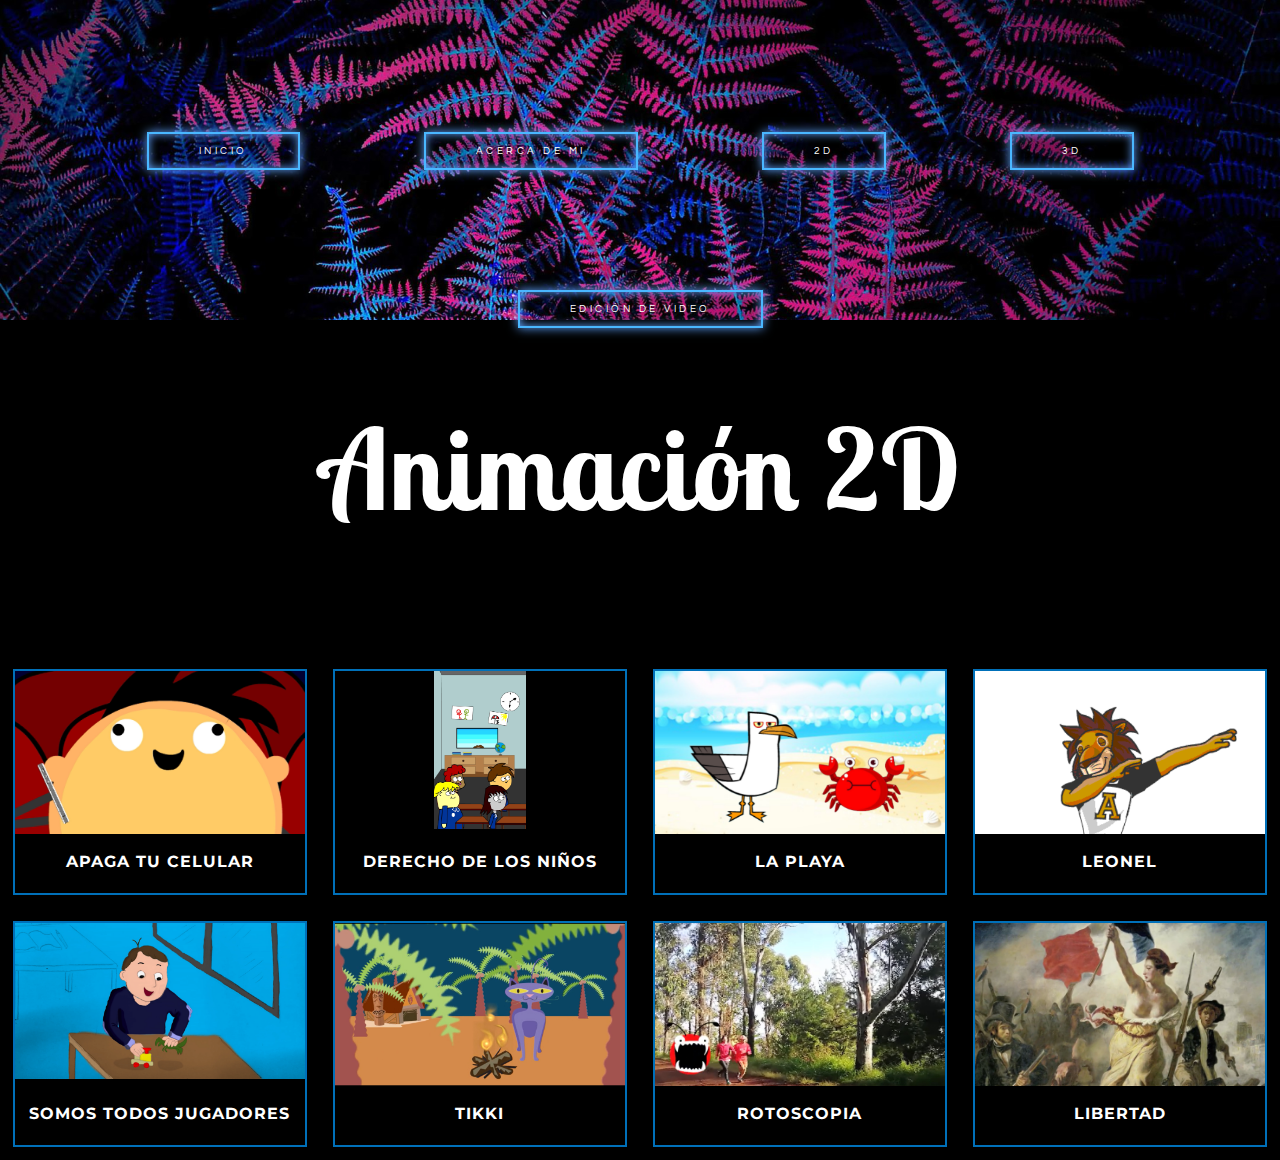
<file: 2d.html>
<!DOCTYPE html>
<html lang="en">
<head>
        <!-- Global site tag (gtag.js) - Google Analytics -->
<script async src="https://www.googletagmanager.com/gtag/js?id=UA-151208419-1"></script>
<script>
  window.dataLayer = window.dataLayer || [];
  function gtag(){dataLayer.push(arguments);}
  gtag('js', new Date());

  gtag('config', 'UA-151208419-1');
</script>
    <meta charset="UTF-8">
    <meta name="viewport" content="width=device-width, initial-scale=1.0">
    <meta http-equiv="X-UA-Compatible" content="ie=edge">
    <link href="https://fonts.googleapis.com/css?family=Lobster+Two:400,700|Questrial|Amaranth:400i|Oxygen:300|Lobster+Two:400,700|Montserrat:500&display=swap" rel="stylesheet">
    <link rel="stylesheet" href="css/2dstyle.css">
    <link rel="shortcut icon" href="./images/favicon.ico">
    <title>Animacion 2D</title>
</head>
<body>
    <header class="header">
        <nav class="botones">
            <ul>
                <li><a href="index.html" class="btn blue">Inicio</a></li>
                <li><a href="about-me.html" class="btn blue">Acerca de mi</a></li>
                <li><a href="2d.html" class="btn blue">2D</a></li>
                <li><a href="3d.html" class="btn blue">3D</a></li>
                <li><a href="edicionvi.html" class="btn blue">Edición de video</a></li>
            </ul>
        </nav>
    </header>
    <div class="title">
        <h1>Animación 2D</h1>
    </div>
    <article class="video">
            <figure>
              <a class="fancybox fancybox.iframe" href="media/anim-cine.mp4">
              <img class="videoThumb" src="images/celular.png"></a>
            </figure>
            <h2 class="videoTitle">Apaga tu celular</h2>
    </article>

    <article class="video">
            <figure>
                    <a class="fancybox fancybox.iframe" href="media/anim-niño.mp4">
                    <img class="videoThumb" src="images/nino.png"></a>
                  </figure>
                  <h2 class="videoTitle">Derecho de los niños</h2>
    </article>

    <article class="video">
            <figure>
                    <a class="fancybox fancybox.iframe" href="media/anim-playa.mp4">
                    <img class="videoThumb" src="images/playa.png"></a>
                  </figure>
                  <h2 class="videoTitle">La playa</h2>
    </article>

    <article class="video">
            <figure>
                    <a class="fancybox fancybox.iframe" href="media/gif_leonel_danielflores.gif">
                    <img class="videoThumb" src="images/leonel.png"></a>
                  </figure>
                  <h2 class="videoTitle">Leonel</h2>
    </article>

    <article class="video">
            <figure>
                    <a class="fancybox fancybox.iframe" href="media/anim-playstation.mp4">
                    <img class="videoThumb" src="images/play-station.png"></a>
                  </figure>
                  <h2 class="videoTitle">Somos todos jugadores</h2>
    </article>

    <article class="video">
            <figure>
                    <a class="fancybox fancybox.iframe" href="media/animacion-tikki.mp4">
                    <img class="videoThumb" src="images/tikki.jpg"></a>
                  </figure>
                  <h2 class="videoTitle">Tikki</h2>
    </article>

    <article class="video">
            <figure>
                    <a class="fancybox fancybox.iframe" href="media/anim-rotoscopia.mp4">
                    <img class="videoThumb" src="images/rotoscopia.jpg"></a>
                  </figure>
                  <h2 class="videoTitle">Rotoscopia</h2>
    </article>

    <article class="video">
            <figure>
                    <a class="fancybox fancybox.iframe" href="media/anim-liberta.mp4">
                    <img class="videoThumb" src="images/liberta.jpg"></a>
                  </figure>
                  <h2 class="videoTitle">Libertad</h2>
    </article>
    <script src="js/video-gallery.js"></script>
</body>
</html>
</file>
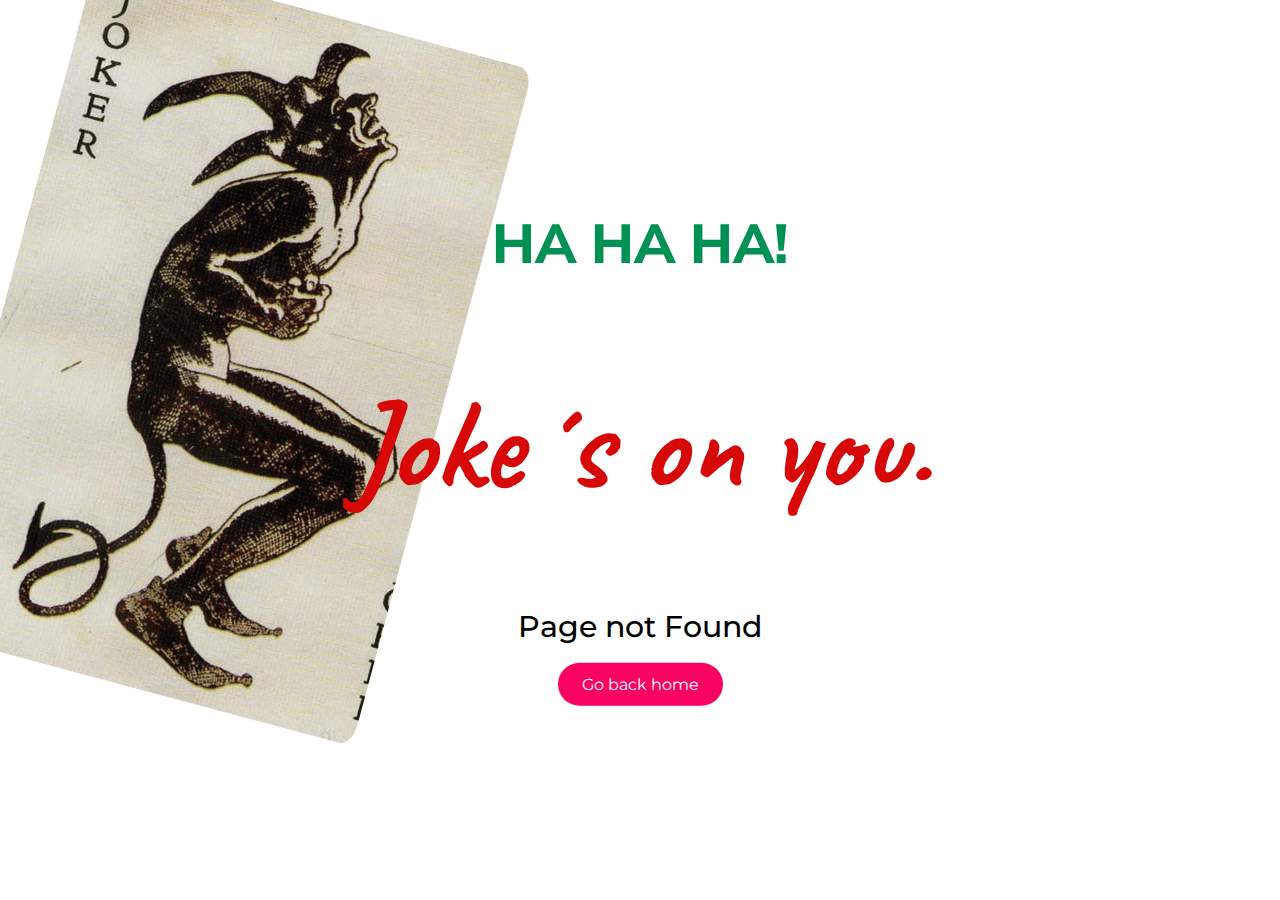
<file: error404.html>
<!DOCTYPE html>
<html lang="en">
<head>
    <!-- Global site tag (gtag.js) - Google Analytics -->
<script async src="https://www.googletagmanager.com/gtag/js?id=UA-151208419-1"></script>
<script>
  window.dataLayer = window.dataLayer || [];
  function gtag(){dataLayer.push(arguments);}
  gtag('js', new Date());

  gtag('config', 'UA-151208419-1');
</script>
    <meta charset="UTF-8">
    <meta name="viewport" content="width=device-width, initial-scale=1.0">
    <meta http-equiv="X-UA-Compatible" content="ie=edge">
    <link href="https://fonts.googleapis.com/css?family=Caveat:700|Montserrat:500|Nunito+Sans:800|Permanent+Marker&display=swap" rel="stylesheet">
    <link rel="stylesheet" href="./css/style-error.css">
    <link rel="shortcut icon" href="./images/favicon.ico">
    <title>Error 404 Page</title>
</head>
<body>
    <div class="image"></div>
    <div class="container">
        <h2>Ha Ha Ha!</h2>
        <h1>Joke´s on you.</h1>
        <p>Page not Found</p>
        <a href="index.html">Go back home</a>
    </div> 
</body>
</file>
<file: css/2dstyle.css>
html {
    box-sizing: border-box;
    background-color: #000;
}
*, ::after, ::before {
    margin: 0px;
    padding: 0px;
    border: 0px;
    box-sizing: inherit;
    -webkit-box-sizing: border-box;
    -moz-box-sizing: border-box;
}
.header {
background-image: url(../images/neon_plants.jpg);
background-size: cover;
height: 20rem;
color:#ffffff;
box-sizing: border-box;
top: -100px;
-webkit-transition: top 0.3s;
transition: top 0.3s;
}
.botones {
    display: flex;
    justify-content: center;
}
/*--------------BOTONES GLOW-------------------*/
.btn {
  color: rgba(255,255,255,1);
  background-color: rgba(0, 0, 0, 0.192);
	border-radius: 0;
	padding: 1.2em 5em;
	letter-spacing: 0.35em;
	font-size: 10px;
	transition: background-color 0.3s, box-shadow 0.3s, color 0.3s;
	margin: 6em;
} 
.blue {
		box-shadow: inset 0 0 1em rgba(97, 165, 255, 0.986), 0 0 1em rgba(97, 165, 255, 0.986);
		border: rgb(74, 183, 255) solid 2px;
}
.blue:hover {
		background-color: rgb(23, 162, 255);
		box-shadow: inset 0 0 0 rgb(17, 158, 214), 0 0 1.5em rgba(17, 158, 214);
}
nav ul {
    list-style: none;
    text-align: center;
    margin-top: 72px;
    padding: 0;
}
nav li {
    display: inline-block;
}
nav a {
    text-decoration: none;
    color: #fff;
    display: inline-block;
    padding: 40px;
    font-size: 17px;
    font-family: 'Questrial', sans-serif;
    cursor: pointer;
    text-transform: uppercase;
}
/*-----------TITTLE 2D----------------*/
.title {
    display: flex;
    justify-content: center;
    margin: 78px 0px 118px 0px;
}
.title h1 {
    font-family: 'Lobster Two', cursive;
    font-size: 7rem;
    color: #fff;
}
/*---------VIDEO GALLERY------------*/

img {
    max-width: 100%;
    height: auto;
  }
  h2 {
      font-family: 'Montserrat', sans-serif;
      font-size: 16px;
      letter-spacing: 1px;
      margin: 2px;
      margin-top: 18px;
      text-align: center;
      color: #fff;
      text-transform: uppercase;
  }
 
  /*---------VIDEO GALLERY -----------------*/
  .video {
    padding-bottom: 20px;
    box-shadow: 0 1px 1px rgba(0, 0, 0, 0.15);
    width: 23%; /* Thumbnails 4 across */
    margin: 1%;
    float: left;
    border: 2px solid #0070B9;
  }

  .video figure {
    height: 0;
    padding-bottom: 56.25%;
    overflow: hidden;
  }
  
  .video figure a {
    display: block;
    margin: 0;
    padding: 0;
    border: none;
    line-height: 0;
  }
  
  /* Media Queries - This is the responsive grid. */
  
  @media (max-width: 1024px) {
    .video {
      width: 31.333%; /* Thumbnails 3 across */
    }
  }
  
  @media (max-width: 600px) {
    .video {
      width: 48%; /* Thumbnails 2 across */
    }
  }
  
  @media (max-width: 360px) {
    .video {
      display: block;
      width: 96%;
      margin: 2%; 
      float: none;
    }
  }
  .video img {
    width: 100%;
    opacity: 1;
  }
  
  .video img:hover, .video img:active, .video img:focus {
    opacity: 0.75;
  }
</file>
<file: css/style-error.css>
body {
    margin: 0;
    padding: 0;
}
.image {
    width: 450px;
    height: 700px;
    background-image: url(../images/joker-card.jpeg);
    background-size: cover;
    background-repeat: no-repeat;
    border-radius: 3%;
    transform: rotate(15deg);
}
.container {
    float: right;
    width: 100%;
    position: absolute;
    text-align: center;
    top: 50%;
    transform: translateY(-50%);
}
.container h2 {
    font-family: 'Nunito Sans', sans-serif;
    font-weight: 800;
    text-transform: uppercase;
    color: rgb(2, 145, 85);
    margin: 0;
    font-size: 55px;
}
.container h1 {
    font-family: 'Caveat', cursive;
    font-weight: 700;
    font-size: 125px;
    color: rgb(214, 8, 8);
}
.container p {
    font-family: 'Montserrat', sans-serif;
    font-weight: 500;
    font-size: 30px;
}
.container a {
    font-family: 'Montserrat', sans-serif;
    text-decoration: none; 
    padding: 12px 24px;
    background: rgb(248, 3, 97);
    color: #fff;
    border-radius: 25px;
    transition: 0.4s;
    margin: 25px 0px 0px 0px;
}
.container a:hover {
    background: rgb(199, 2, 78);
}
</file>
